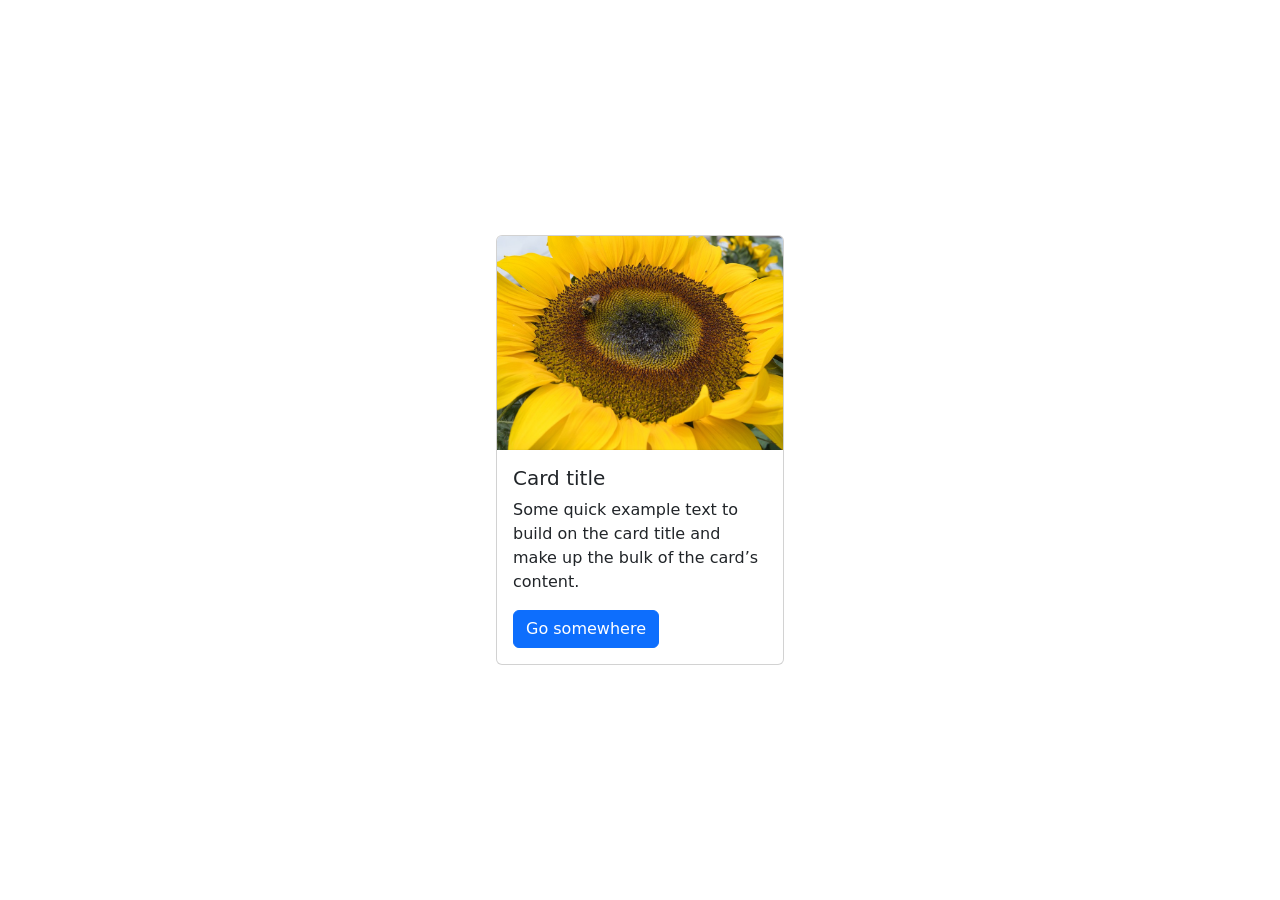
<file: 11.0 Bootstrap Intro/index.html>
<!doctype html>
<html lang="en">

<head>
  <meta charset="utf-8">
  <meta name="viewport" content="width=device-width, initial-scale=1">
  <title>Bootstrap</title>
  <!-- TODO 1: Add the Bootstrap link here. -->
  <link href="https://cdn.jsdelivr.net/npm/bootstrap@5.3.8/dist/css/bootstrap.min.css" rel="stylesheet"
    integrity="sha384-sRIl4kxILFvY47J16cr9ZwB07vP4J8+LH7qKQnuqkuIAvNWLzeN8tE5YBujZqJLB" crossorigin="anonymous">
  <style>
    /* TODO 4: Use flexbox to center the card in the vertical and horizontal center. */
    .flex-container {
      display: flex;;
      justify-content: center;
      align-items: center;
      height: 100vh;

    
    }
  </style>
</head>

<body>
  <div class="flex-container">
    <!-- TODO 2: Add the Bootstrap Prebuilt Card here -->
    <div class="card" style="width: 18rem;">
      <img src="flower.jpg" class="card-img-top" alt="...">
      <div class="card-body">
        <h5 class="card-title">Card title</h5>
        <p class="card-text">Some quick example text to build on the card title and make up the bulk of the card’s
          content.</p>
        <a href="#" class="btn btn-primary">Go somewhere</a>
      </div>
    </div>
    <!-- TODO 3: Change the image src to display the flower.jpg image. -->
  </div>
</body>

</html>
</file>
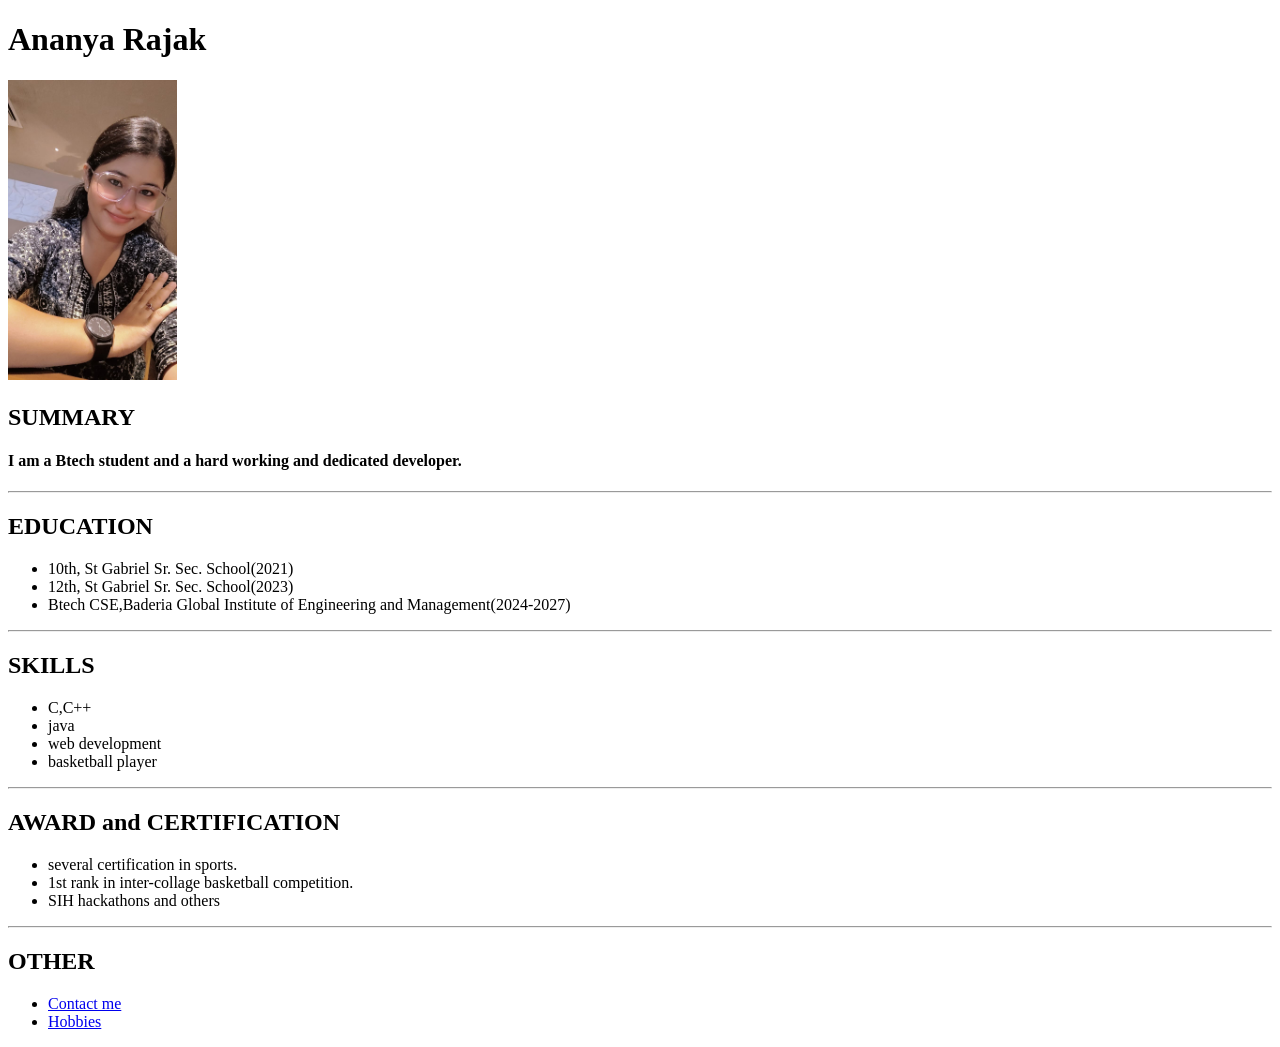
<file: 4.4+resume/index.html>
<!DOCTYPE html>
<html lang="en">
<head>
    <meta charset="UTF-8">
    <meta name="viewport" content="width=device-width, initial-scale=1.0">
    <title>My Resume</title>
</head>
<body>
    <h1>Ananya Rajak</h1>
    <img src="my photo.jpeg" height="300"/>
    <h2>SUMMARY</h2>
    <h4>I am a Btech student and a hard working and dedicated developer.</h4>
    <hr/>
    <h2>EDUCATION</h2>
    <ul>
      <li>10th, St Gabriel Sr. Sec. School(2021)</li>
      <li>12th, St Gabriel Sr. Sec. School(2023)</li>
      <li>Btech CSE,Baderia Global Institute of Engineering and Management(2024-2027)</li>
    </ul>
    <hr/>
    <h2>SKILLS</h2>
    <ul>
      <li>C,C++</li>
      <li>java</li>   
      <li>web development</li>
      <li>basketball player</li>
    </ul>
    <hr/>
    <h2>AWARD and CERTIFICATION</h2>
    <ul>
        <li>several certification in sports.</li>
        <li>1st rank in inter-collage basketball competition.</li>
        <li> SIH hackathons and others</li>
    </ul>
    <hr/>
    <h2>OTHER</h2>
    <ul>
    <li><a href="./contact.html">Contact me</a></li>
    <li><a href="./hobbies.html">Hobbies</a></li>

    </ul>
</body>
</html>
</file>
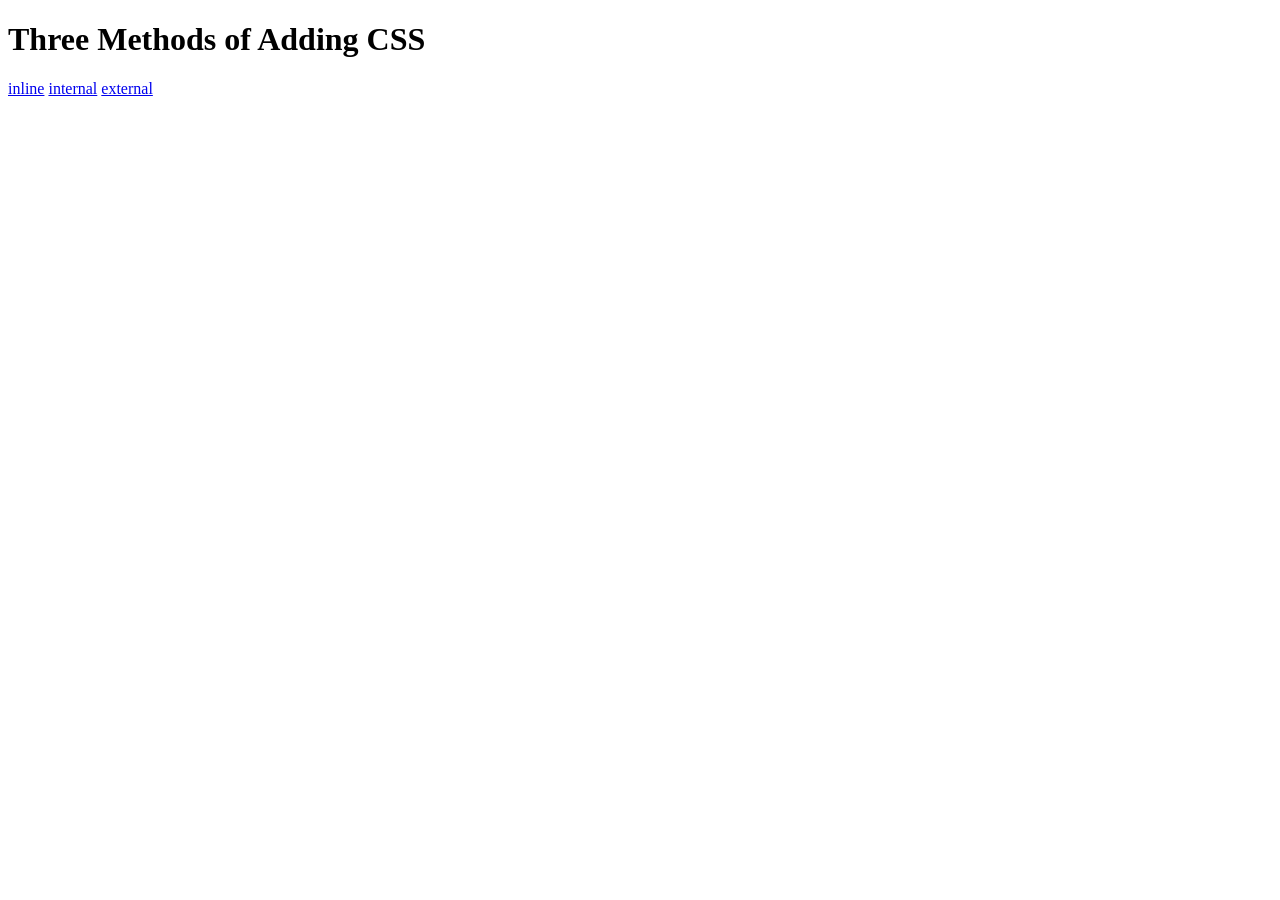
<file: 5.1. Adding CSS/index.html>
<!DOCTYPE html>
<html lang="en">

<head>
  <meta charset="UTF-8">
  <title>Adding CSS</title>
</head>

<body>
  <h1>Three Methods of Adding CSS</h1>
  <!-- Create 3 Links to The 3 Webpages: inline, internal and external -->
   <a href="./inline.html">inline</a>
   <a href="./internal.html">internal</a>
   <a href="./external.html">external</a>
</body>

</html>
</file>
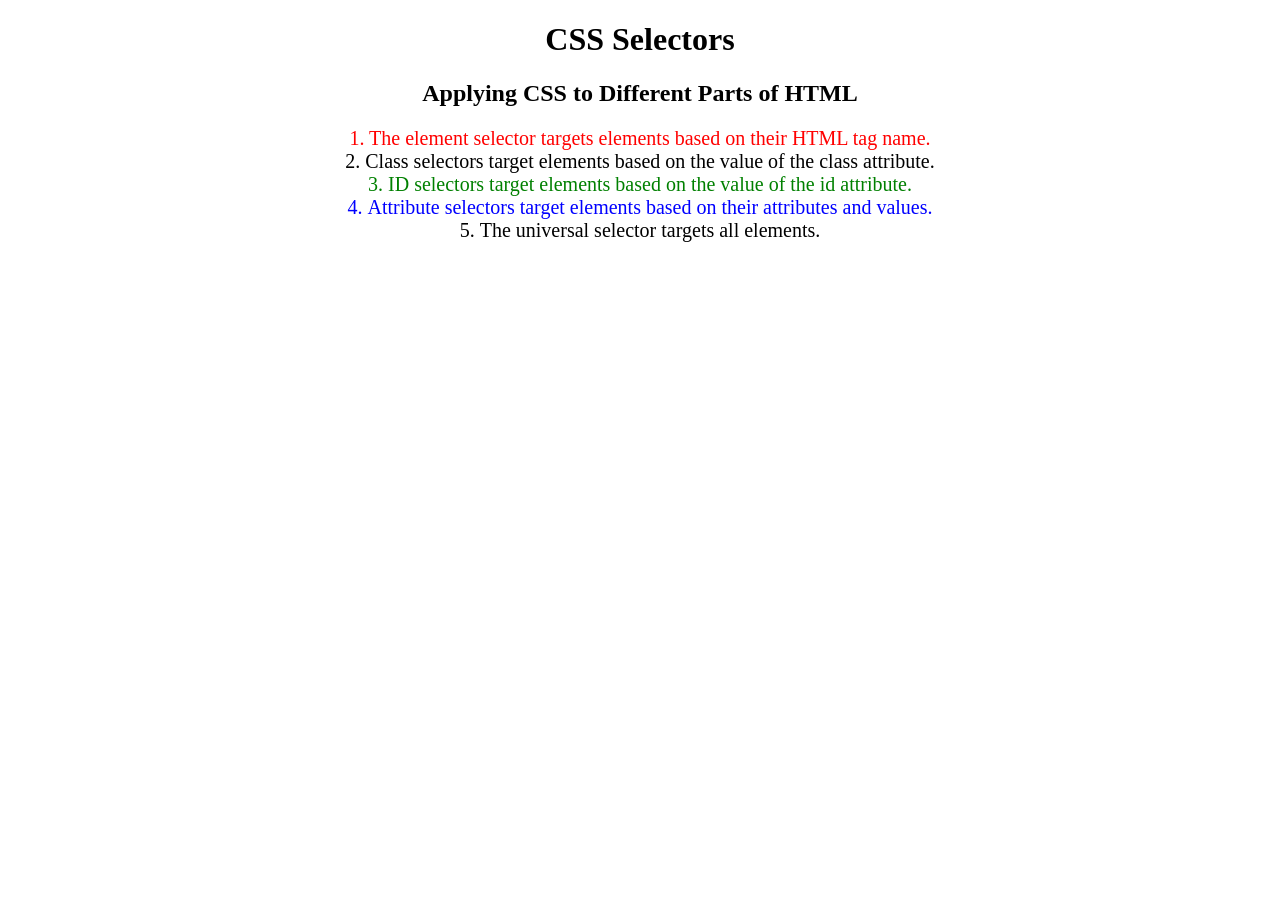
<file: 5.3 CSS Selectors/index.html>
<!DOCTYPE html>
<html lang="en">

<head>
  <meta charset="UTF-8">
  <title>CSS Selectors</title>
  <link rel="stylesheet" href="./style.css" />
</head>

<body>
  <h1>CSS Selectors</h1>
  <h2>Applying CSS to Different Parts of HTML</h2>
  <!-- TODO 1: Set the CSS for all paragraph tags to "color: red" -->
  <p class="note">1. The element selector targets elements based on their HTML tag name.</p>

  <ol>
    <!-- TODO 2: Set the CSS for all elements with a class of "note" to "font-size: 20px" -->
    <li class="note" value="2">Class selectors target elements based on the value of the class attribute.</li>

    <!-- TODO 3: Set the CSS for the element with an id of "id-selector-demo" to "color: green" -->
    <li class="note" id="id-selector-demo" value="3">ID selectors target elements based on the value of the id
      attribute.</li>

    <!-- TODO 4: Set the CSS for the li elements that have the "value" attribute set to "4" to have "color: blue" -->
    <li class="note" value="4">Attribute selectors target elements based on their attributes and values.</li>

    <!-- TODO 5: Set all elements to have "text-align: center" -->
    <li class="note" value="5">The universal selector targets all elements.</li>
  </ol>
</body>

</html>
</file>
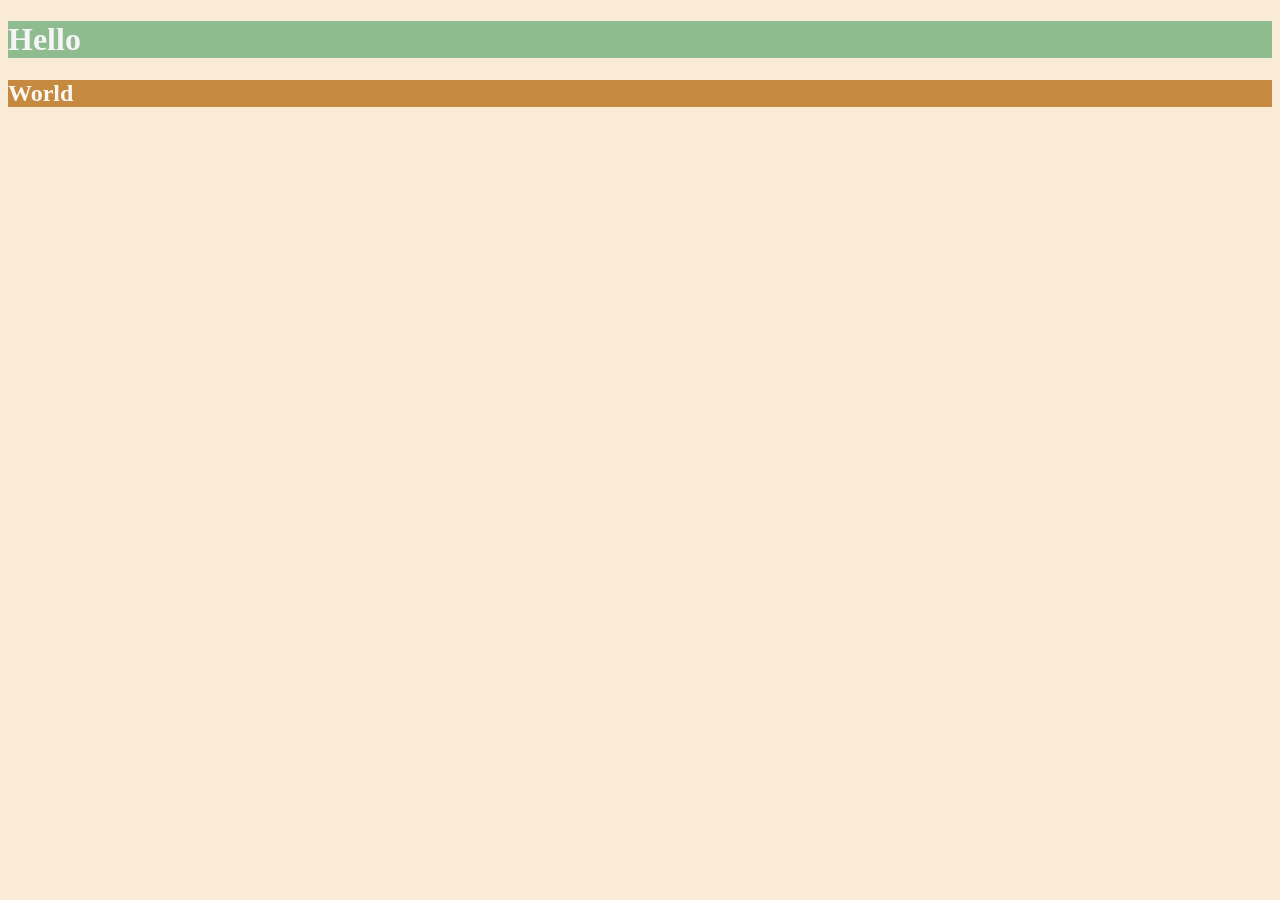
<file: 6.0 CSS Colors/index.html>
<!DOCTYPE html>
<html lang="en">

<head>
  <meta charset="UTF-8">
  <title>Colors</title>
  <style>
    body{
      background-color: antiquewhite;

    }

    h1{
      color: whitesmoke;
    }

    h1{
      background-color: darkseagreen;
    }

    h2{
      color: #FAF8F1;
    }

    h2{
      background-color:#C58940;
    }
  /* Write your CSS code here. */
    /* 1. Make the background of the webpage "antiquewhite"
    2. Make the h1 "whitesmoke"
    3. Make the background of the h1 "darkseagreen"
    4. Make the h2 #FAF8F1
    5. Make the background of the h2 "#C58940" */
  </style>
</head>

<body>
  <h1>Hello</h1>
  <h2>World</h2>
</body>

</html>
</file>
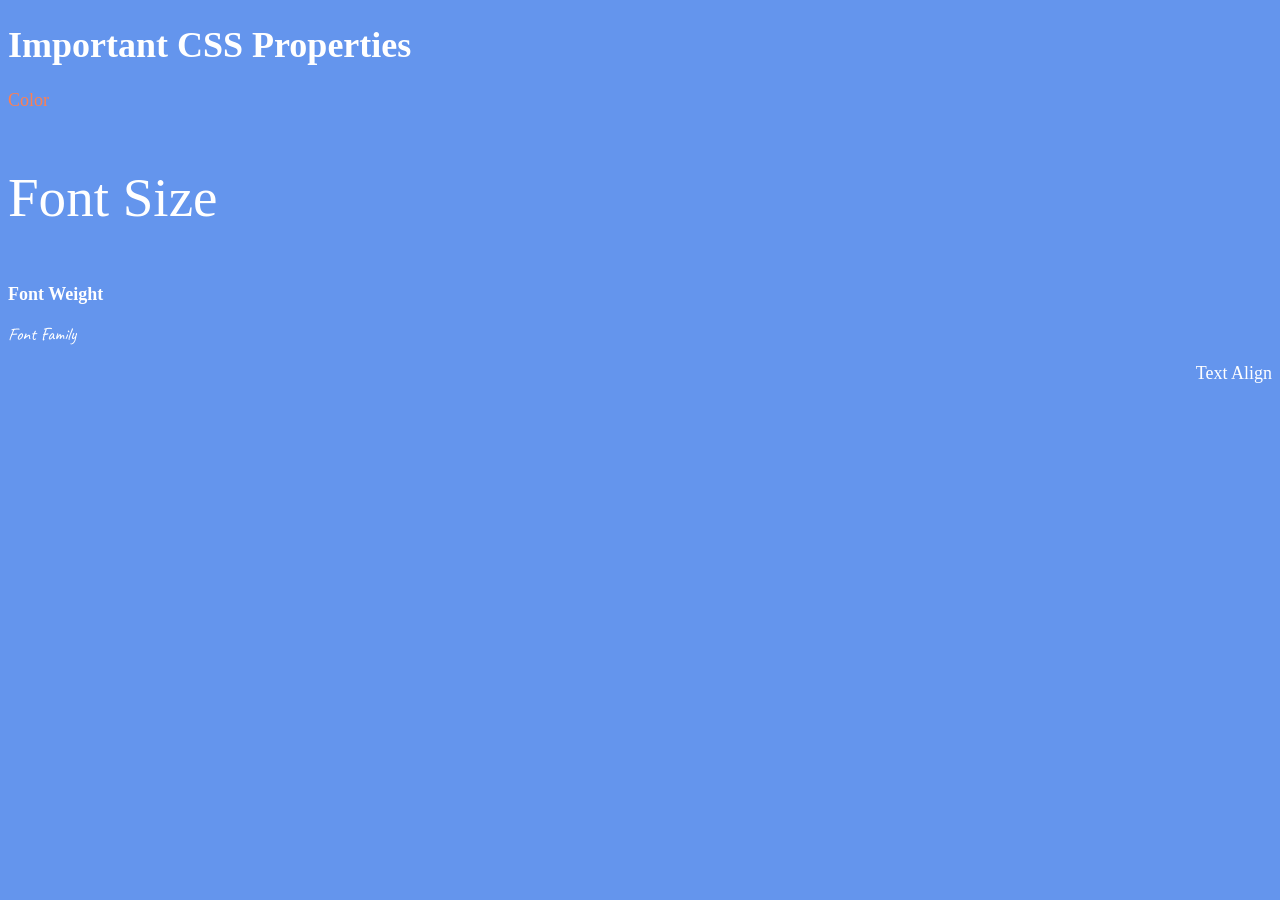
<file: 6.1+Font+Properties/index.html>
<!DOCTYPE html>
<html lang="en">

<head>
  <meta charset="UTF-8">
  <title>CSS Properties</title>
  <style>
    html{
      font-size: 30px;
    }

    body {
      background-color: cornflowerblue;
      color: white;
      font-size: 18px;
    }

    /* Don't change the CSS above, add Your CSS below */

   #color{
      color: coral;
    }
    
    #size{
      font-size: 4rex;
    }

    #weight{
      font-weight: 900;
    }

    #family{
      font-family:'Caveat',cursive;
    }
    
    #align{
      text-align: right;
    }
  </style>
  <link rel="preconnect" href="https://fonts.googleapis.com">
  <link rel="preconnect" href="https://fonts.gstatic.com" crossorigin>
  <link href="https://fonts.googleapis.com/css2?family=Caveat&display=swap" rel="stylesheet">
</head>
</head>

<body>
  <h1>Important CSS Properties</h1>
  <p id="color">Color</p>
  <p id="size">Font Size</p>
  <p id="weight">Font Weight</p>
  <p id="family">Font Family</p>
  <p id="align">Text Align</p>

  <!-- TODOs
  1. Change the color of <p>Color</p> to "coral" color.
  2. Change the font size of <p>Font Size</p> to 2X the size of the root font size.
  3. Change the font weight of <p>Font Weight</p> to 900.
  4. Change the font family of <p>Font Family</p> to the Google font Caveat with regular (400) font weight.
  Link: https://fonts.google.com/specimen/Caveat
  5. Change the <p>Text Align</p> to right align.
  6. Change the the root (html element) font size to 30px -->
</body>

</html>
</file>
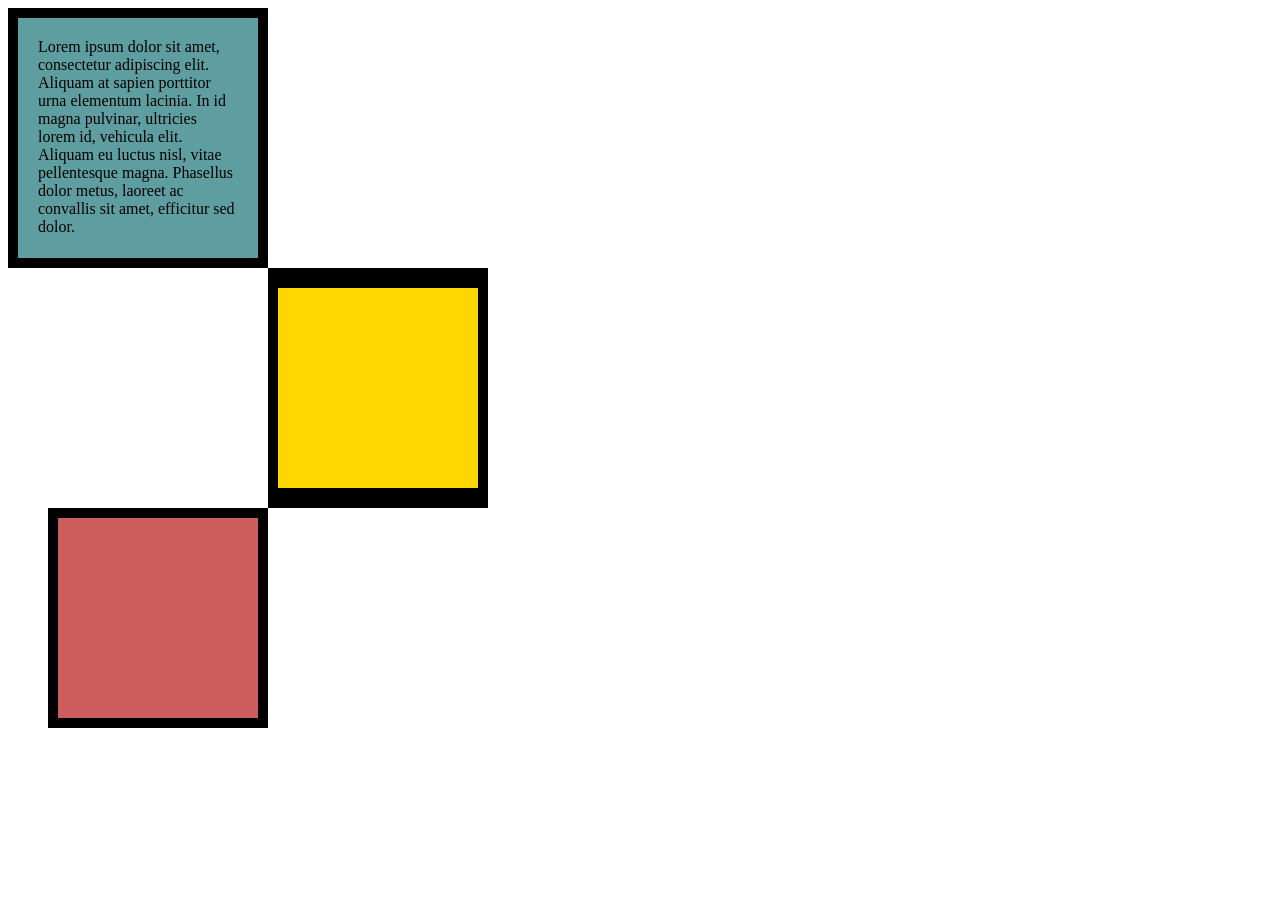
<file: 6.3 CSS Box Model/index.html>
<!DOCTYPE html>
<html lang="en">

<head>
  <meta charset="UTF-8">
  <title>CSS Box Model</title>
  <style>
    /* Write your CSS code here */
   div{
    height: 200px;
    width: 200px;
   }
   
   p{
    margin: 0;
   }

   #first{
    background-color: cadetblue;
    padding: 20px;
    border: 10px solid black;
   }

   #second{
    background-color: gold;
    border: solid black;
     border-width: 20px 10px ;
     margin-left: 260px;
   }
   
  
   #third{
    background-color: indianred;
    margin-left: 40px;
    border: 10px solid black;
   }
  


  </style>
</head>
 <div id="first">
 <p>Lorem ipsum dolor sit amet, consectetur adipiscing elit. Aliquam at sapien porttitor urna elementum lacinia. In
    id magna pulvinar, ultricies lorem id, vehicula elit. Aliquam eu luctus nisl, vitae pellentesque magna. Phasellus
    dolor metus, laoreet ac convallis sit amet, efficitur sed dolor.</p>
 </div>
    <div id="second">
</div>
    <div id="third">
      </div>
<body>


  <!-- TODOs:
1. Create 3 Boxes using the div element.
2. Set their sizes to 200px heigh by 200px wide.
3. Set different background colors for each of the boxes (I used cadetblue, gold and indianred).
4. Add a paragraph <p> element into the first div and add the following words:
    Lorem ipsum dolor sit amet, consectetur adipiscing elit. Aliquam at sapien porttitor urna elementum lacinia. In
    id magna pulvinar, ultricies lorem id, vehicula elit. Aliquam eu luctus nisl, vitae pellentesque magna. Phasellus
    dolor metus, laoreet ac convallis sit amet, efficitur sed dolor.
5. Set the 1st div to have 20px padding all around with a black 10px border.
6. Fix the style of the <p> element to remove all margins.
Hint: Use the CSS inspector in Chrome.
7. Set the 2nd div to have a 20px border on top and bottom and 10px border left and right. (See goal image)
8. Set the 3rd div to have a 10px border 
9. Set the margins for the divs so that each box corner touches the other. (See the goal image)
-->

</body>

</html>
</file>
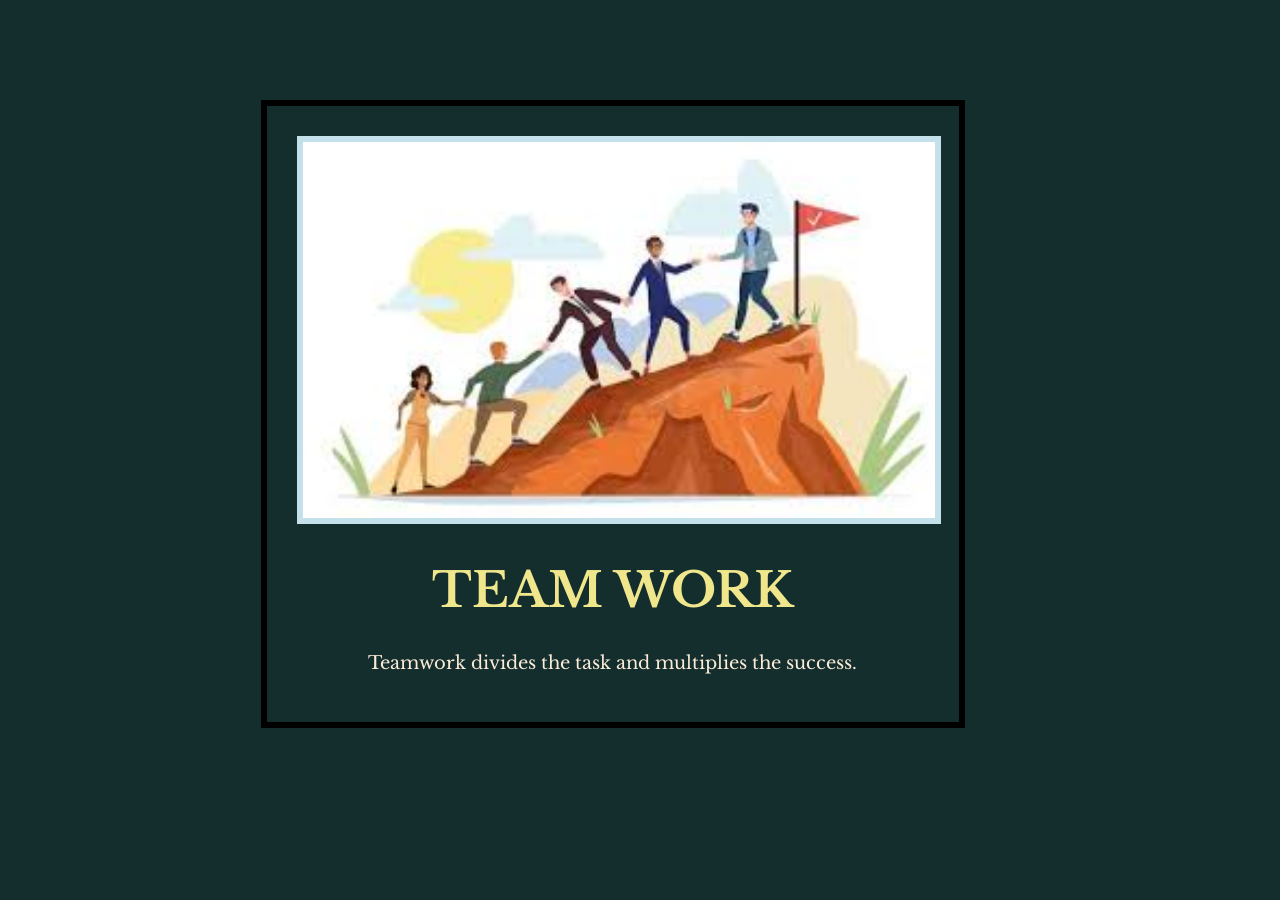
<file: 6.4 Motivation Meme Project/index.html>
<!DOCTYPE html>
<html lang="en">
<head>
  <meta charset="UTF-8">
  <title>teamwork</title>
  <link rel="stylesheet" href="./style.css">
  <link rel="preconnect" href="https://fonts.googleapis.com">
  <link rel="preconnect" href="https://fonts.gstatic.com" crossorigin>
  <link href="https://fonts.googleapis.com/css2?family=Libre+Baskerville&display=swap" rel="stylesheet">
<body>
  <div class="poster">
  <img class="teamwork-img"src="./assets/images/teamwork.jpeg" src="people standing on stairs">
  <h1>TEAM WORK</h1>
  <p>Teamwork divides the task and multiplies the success.</p>
 
  </div>
</body>
</html>

<!-- 
  TODO: Create a motivational post website.
Style it how ever you like. 
Look at the goal image for inspiration.
But it must have the following features:
1. The main h1 text should be using the Regular Libre Baskerville Font from Google Fonts:
  https://fonts.google.com/specimen/Libre+Baskerville
2. The text should be white and background black.
3. Add your own image into the images folder inside assets. It should have a 5px white border.
4. The text should be center aligned.
5. Create a div to contain the h1, p and img elements. Adjust the margins so that the image and text are centered on the page. 
  Hint: You horizontally center a div by giving it a width of 50% and a margin-left of 25%.
  Hint: Set the image to have a width of 100% so it fills the div. 
6. Read about the text-transform property on MDN docs to make the h1 uppercase with CSS.
  https://developer.mozilla.org/en-US/docs/Web/CSS/text-transform 
-->
</file>
<file: 5.3 CSS Selectors/style.css>
ol {
  margin-left: -40px;
  margin-top: -20px;
  list-style-position: inside;
}

/* Write your CSS below, don't change the rules above. */
p{
   color: red;
}

.note{
  font-size:20px;
}

#id-selector-demo{
  color: green;
}

li[value="4"]{
  color: blue;
}
*{
  text-align: center;
}
</file>
<file: 6.4 Motivation Meme Project/style.css>
body{
    background-color:rgb(20, 46, 46);
}

h1{
    text-transform: uppercase;
    font-size: 3rem ;
}

p{
    font-size: large;
    color: antiquewhite;
}

.poster {
  width: 50%;
  margin-left: 20%;
  margin-top: 100px;
  color:khaki;
  font-family: "Libre Baskerville", serif;
  text-align: center;
  border: 6px solid black ;
  padding: 30px; ;
}

.teamwork-img {
  border: 6px solid rgb(196, 224, 235);
  width: 100%;
}
</file>
